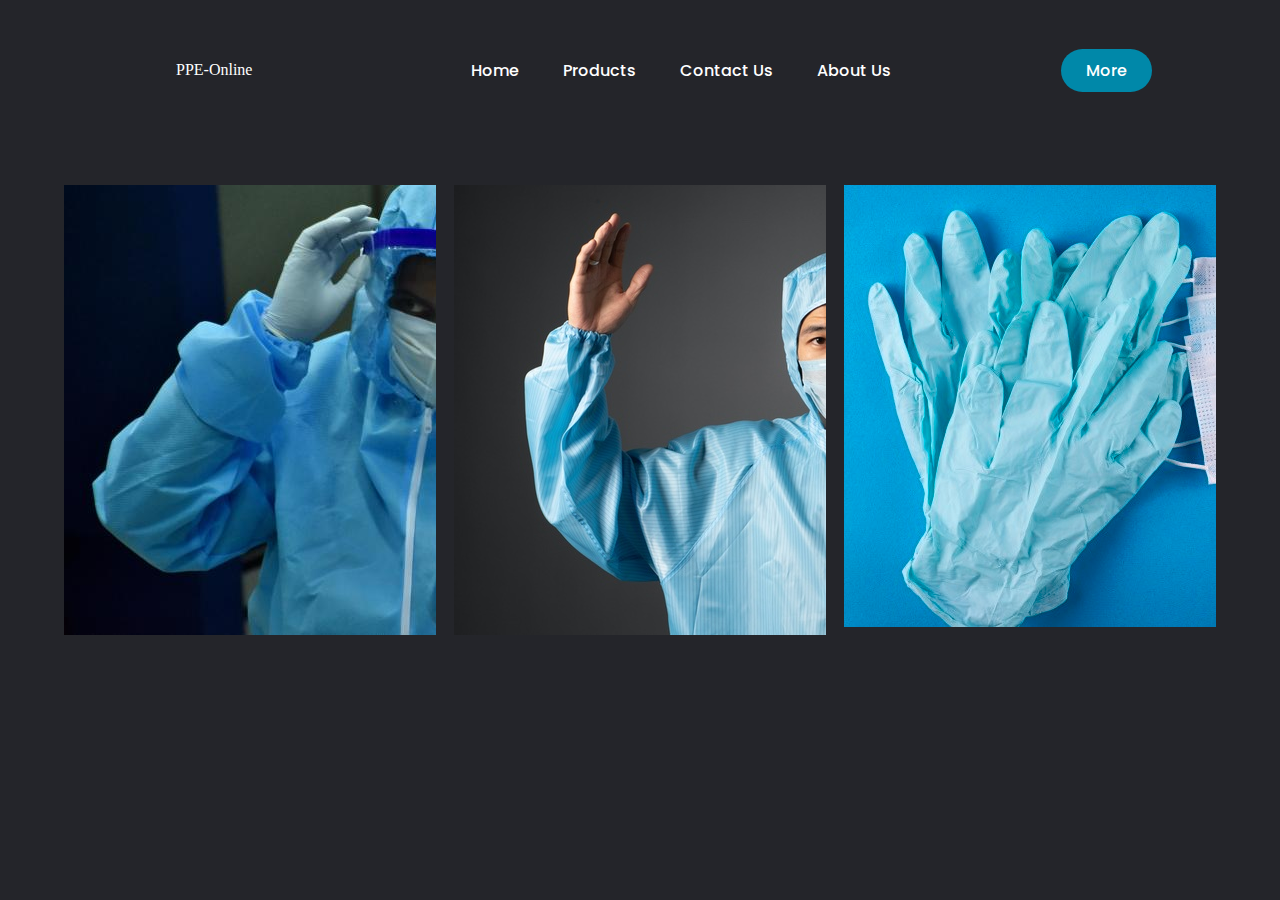
<file: Landing Page/index.html>
<!DOCTYPE html>
<html lang="en">
<head>
    <meta charset="UTF-8">
    <meta name="viewport" content="width=device-width, initial-scale=1.0">
    <title>PPE-Online</title>
    <link rel="stylesheet" href="style.css">
</head>
<body>
    <div class="bar">
        <header>
            <div class="logo">
                PPE-Online
            </div>
            <nav>
                <ul class="nav_links">
                    <li><a href="#">Home</a></li>
                    <li><a href="#">Products</a></li>
                    <li><a href="#">Contact Us</a></li>
                    <li><a href="#">About Us</a></li>
                </ul>
            </nav>
            <a class="cta" href="#"><button>More</button></a>
        </header>
    </div>
    <div class="head">
        <h1>Best PPE Products</h1>
        <p>
            Buy Best Quality Kit For Covid-19
        </p>
        <button type="button">Order From Whatsapp</button>
    </div>
    <div class="products">
        <div class="img">
            <img src="HEALTH5.jpg" alt="Error Loading Image">
        </div>
        <div class="img">
            <img src="F_94029.jpg" alt="Error Loading Image">
        </div>
        <div class="img">
            <img src="PPE-shortages-spark-crisis-within-a-crisis_wrbm_large.jpg" alt="Error Loading Image">
        </div>
    </div>
</body>
</html>
</file>
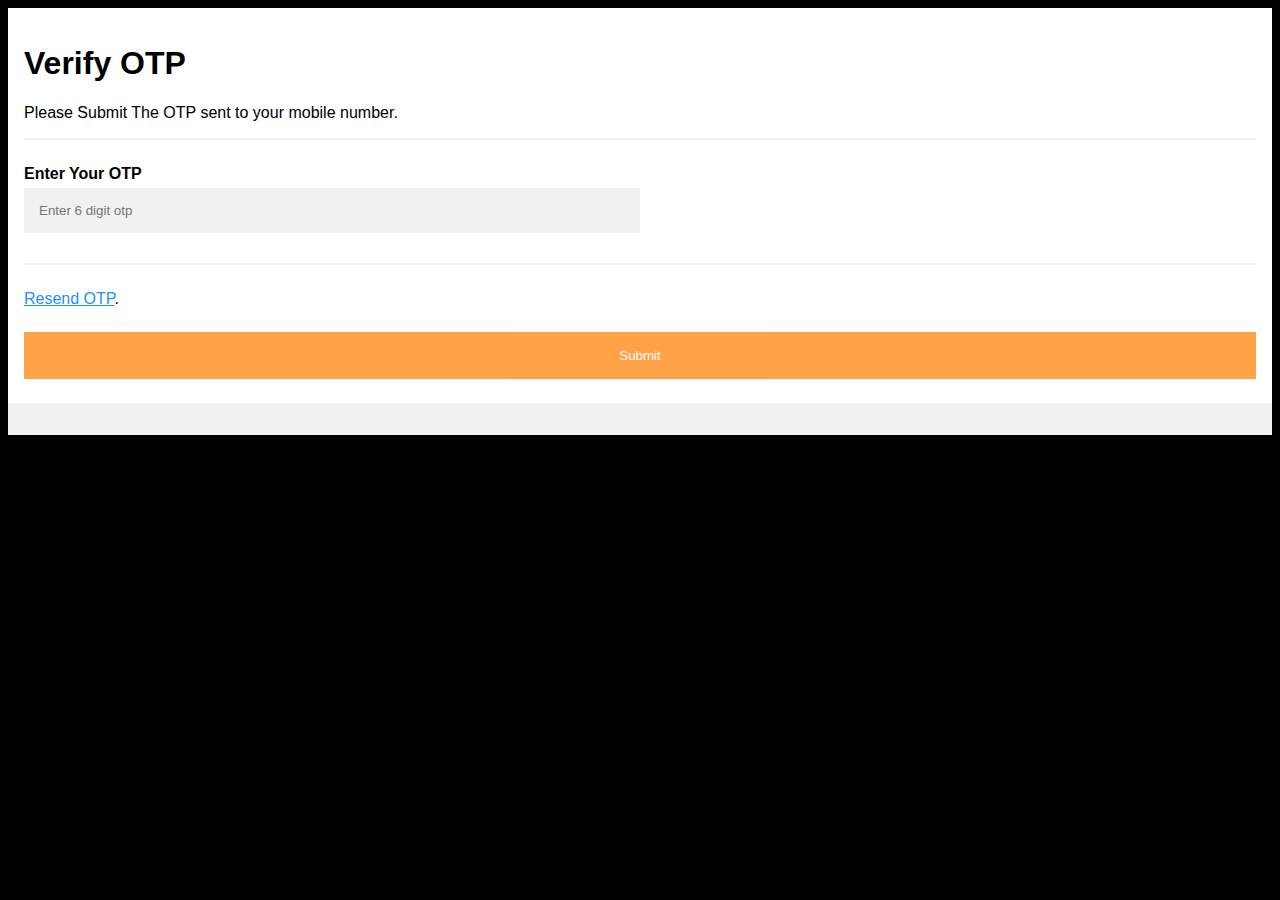
<file: otp.html>
<!DOCTYPE html>
<html lang="en">
<head>
    <meta charset="UTF-8">
    <meta name="viewport" content="width=device-width, initial-scale=1.0">
    <title>OTP Verification - Yaaron</title>
    <style>
        body {
          font-family: Arial, Helvetica, sans-serif;
          background-color: black;
        }
        
        * {
          box-sizing: border-box;
        }
        
        /* Add padding to containers */
        .container {
          padding: 16px;
          background-color: white;
        }
        
        /* Full-width input fields */
        input[type=text], input[type=password] {
          width: 50%;
          padding: 15px;
          margin: 5px 0 22px 0;
          display: inline-block;
          border: none;
          background: #f1f1f1;
        }
        
        input[type=text]:focus, input[type=password]:focus {
          background-color: #ddd;
          outline: none;
        }
        
        /* Overwrite default styles of hr */
        hr {
          border: 1px solid #f1f1f1;
          margin-bottom: 25px;
        }
        
        /* Set a style for the submit button */
        .registerbtn {
          background-color: #ff9933;
          color: white;
          padding: 16px 20px;
          margin: 8px 0;
          border: none;
          cursor: pointer;
          width: 100%;
          opacity: 0.9;
          position: relative;
        }
        
        .registerbtn:hover {
          opacity: 1;
        }
        
        /* Add a blue text color to links */
        a {
          color: dodgerblue;
        }
        
        /* Set a grey background color and center the text of the "sign in" section */
        .signin {
          background-color: #f1f1f1;
          text-align: center;
        }
        </style>
        </head>
        <body>
        <form action="/action_page.php">
        <div class="container">
        <h1>Verify OTP</h1>
        <p>Please Submit The OTP sent to your mobile number.</p>
        <hr>
        <label for="email"><b>Enter Your OTP</b></label><br>
        <input type="text" placeholder="Enter 6 digit otp" name="email" id="email" required>
        <hr>
        <a href="#">Resend OTP</a>.</p>
        <button type="submit" class="registerbtn">Submit</button>
        </div>
        <div class="container signin">
        </div>
        </form>
        </body>
        </html>
</head>
<body>

</body>
</html>
</file>
<file: Landing Page/style.css>
@import url('https://fonts.googleapis.com/css2?family=Poppins:wght@500&display=swap');
*{
    box-sizing: border-box;
    margin: 0;
    padding: 0;
    background-color: #24252A;
}
li, a, button {
    font-family: "poppins", sans-serif;
    font-weight: 500;
    font-size: 16px;
    color: white;
    text-decoration: none;
}
header {
    display: flex;
    justify-content: space-between;
    align-items: center;
    padding: 30px 10%;
}
.logo {
    float: left;
    color: #fff;
    font-size: 16px;
    line-height: 80px;
    padding: 0 3em;
    cursor: pointer;
}
.nav_links {
    list-style: none;
}
.nav_links li {
    display: inline-block;
    padding: 0px 20px;
}
.nav_links li a {
    transition: all 0.3s ease 0s;
}
.nav_links li a:hover {
    color: 0088a9;
}
button {
    padding: 9px 25px;
    background-color: rgba(0, 136, 169, 1);
    border: none;
    border-radius: 50px;
    cursor: pointer;
    transition: all 0.3s ease os;
}
button:hover {
    background-color: rgba(0, 136, 169, 0);
}
.head {
    position: absolute;
    top: 50%;
    left: 50%;
    transform: translate(-50%, -50%);
    text-align: center;
}
.head h1 {
    color: #fff;
    font-size: 75px;
    font-weight: 400;
}
.head p {
    color: white;
    font-size: 24px;
    font-weight: lighter;
}
.head button {
    color: #fff;
    background: green;
    padding: 18px 38px;
    border: none;
    font-size: 20px;

}
.products {
    position: relative;
    height: auto;
    width: 90%;
    margin: auto;
    padding: 45px 0;
    display: grid;
    grid-template-columns: auto auto auto;
    grid-gap: 2vmin;
    grid-auto-flow: dense;
}
.products .img {
    position: relative;
    height: 100%;
    width: 100%;
    overflow: hidden;
}
</file>
